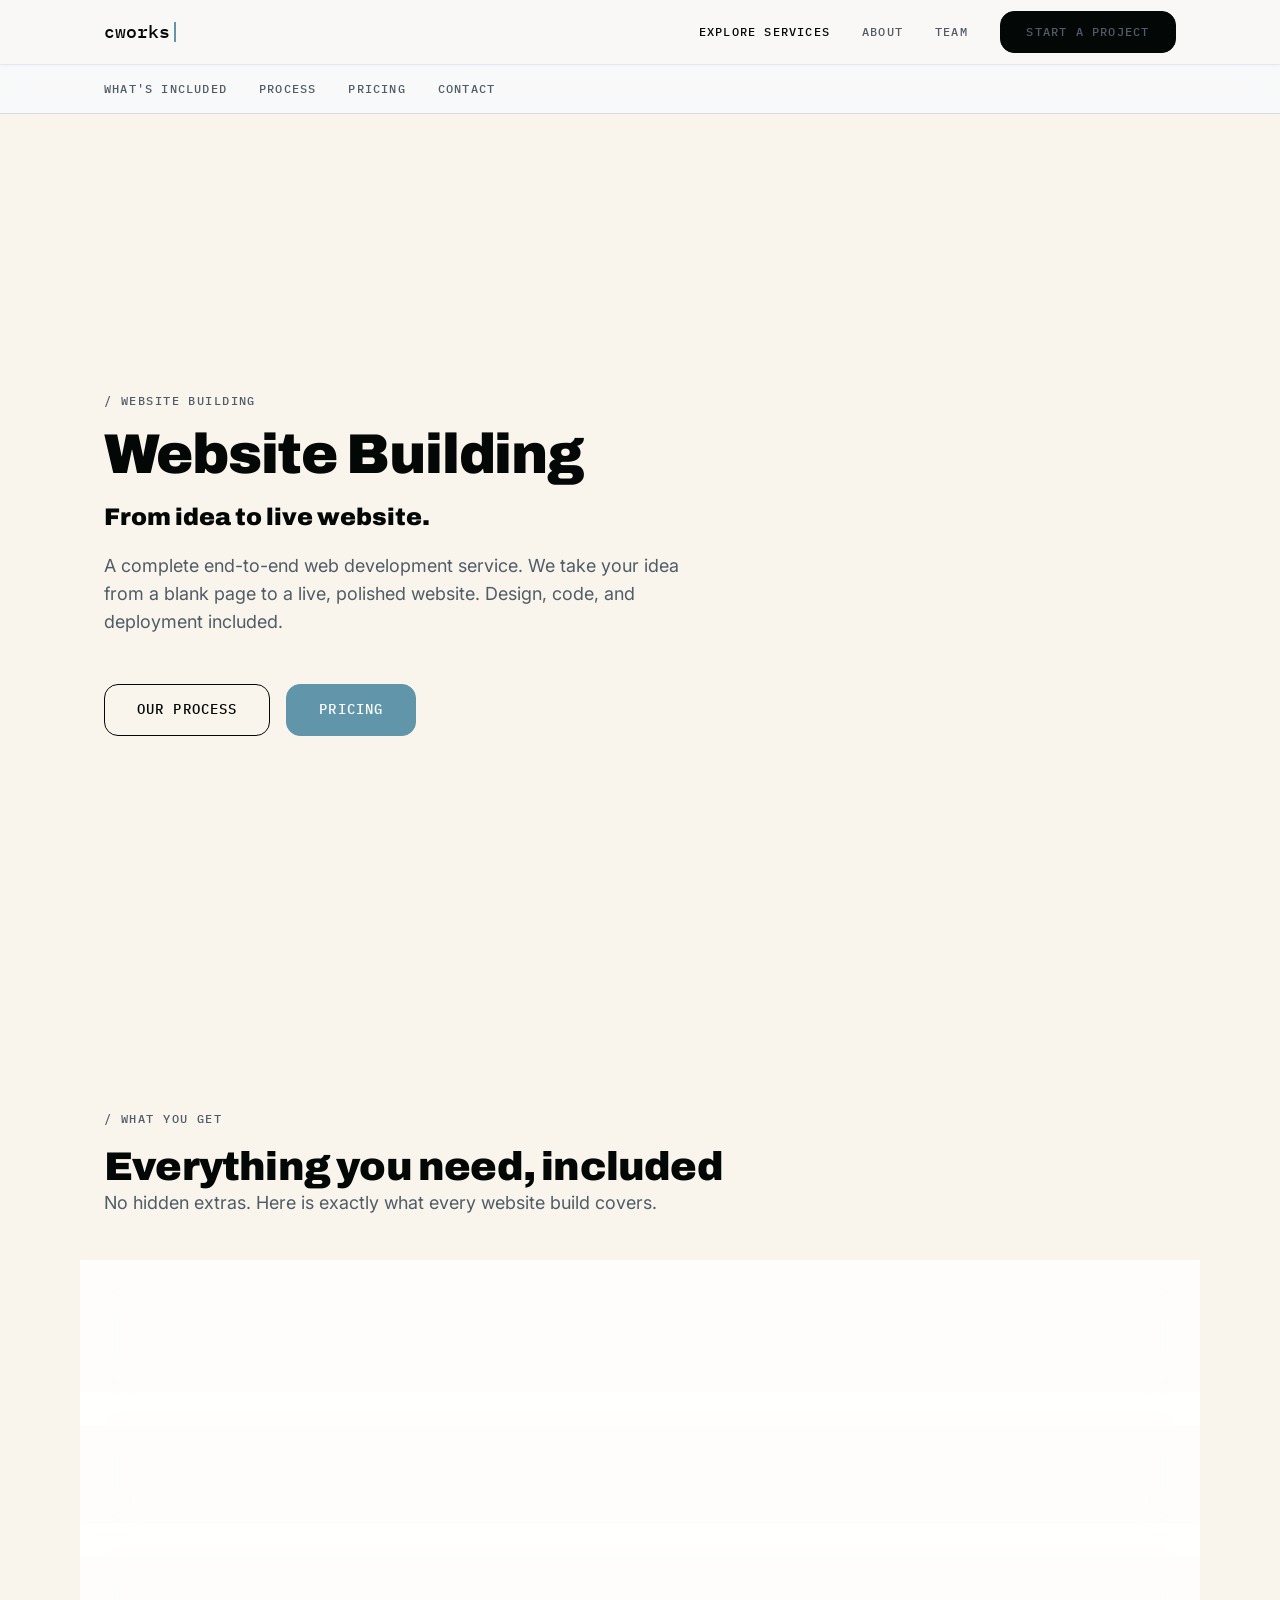
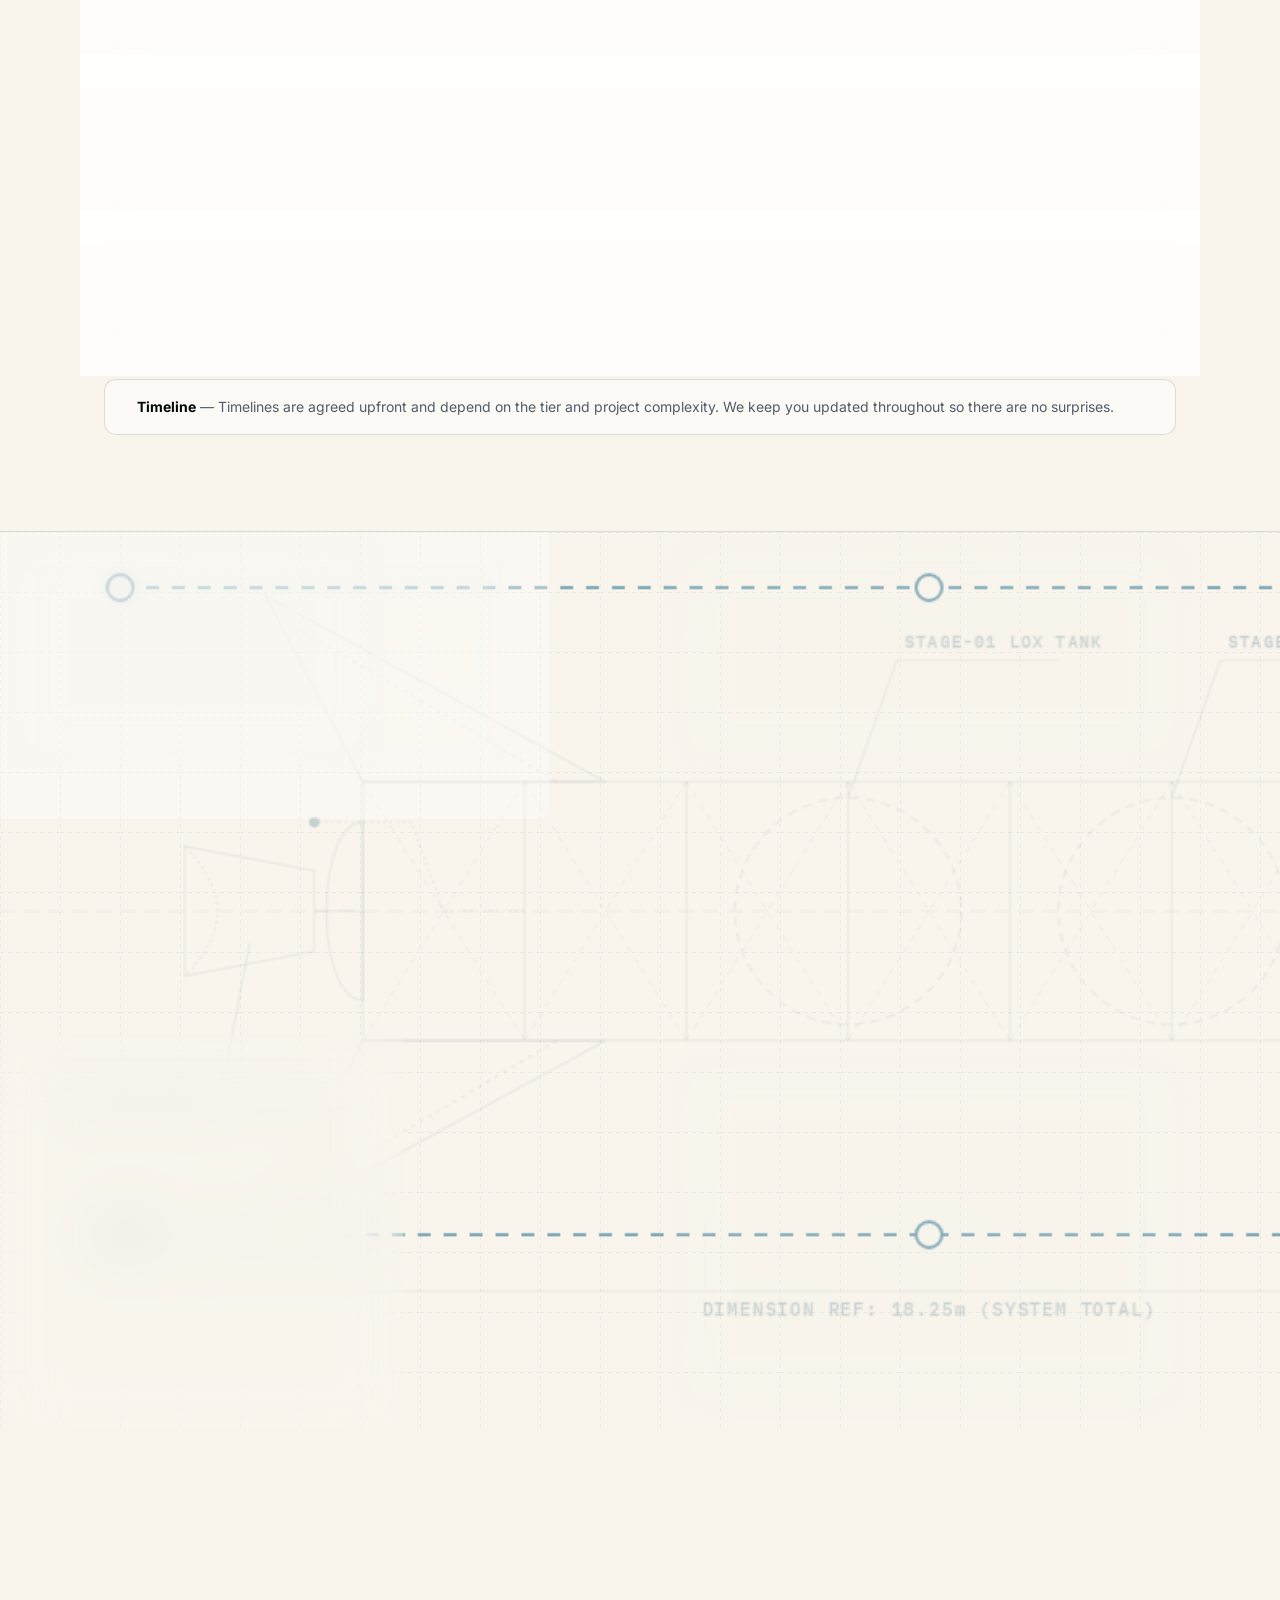
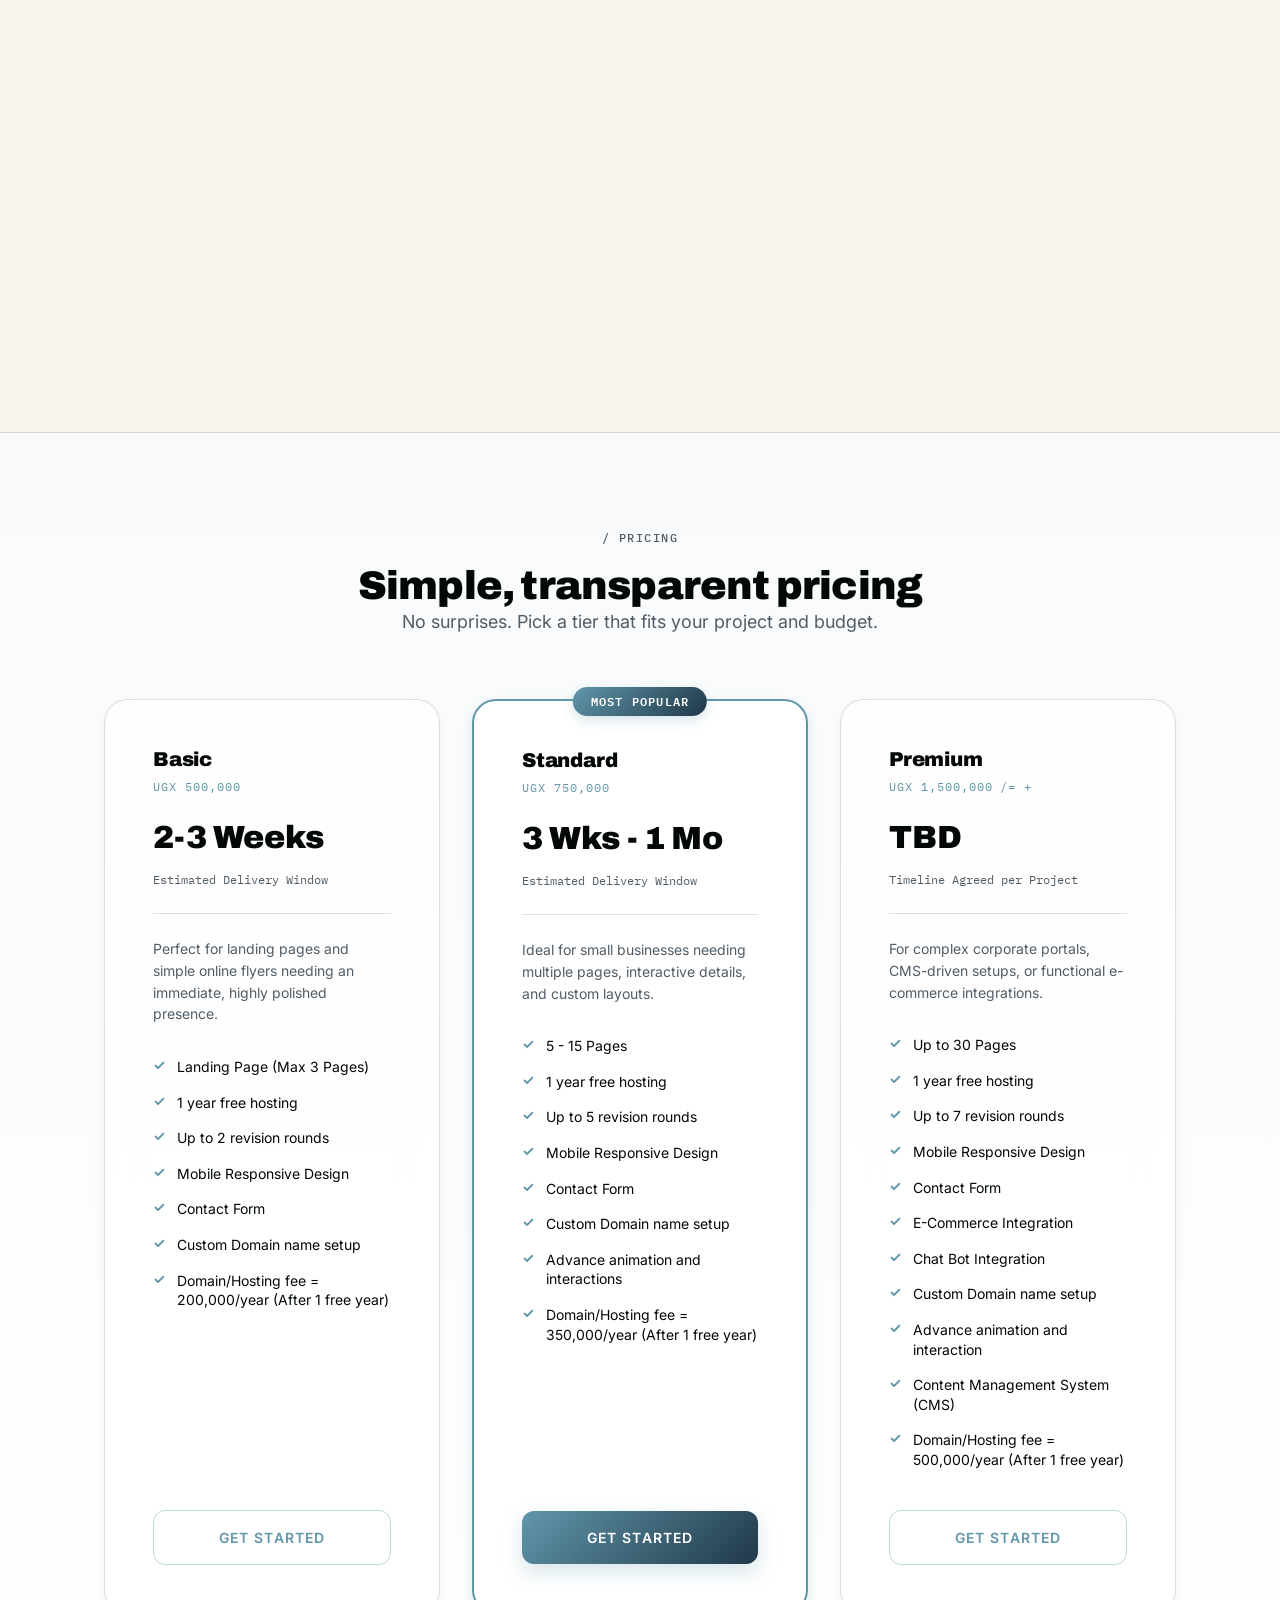
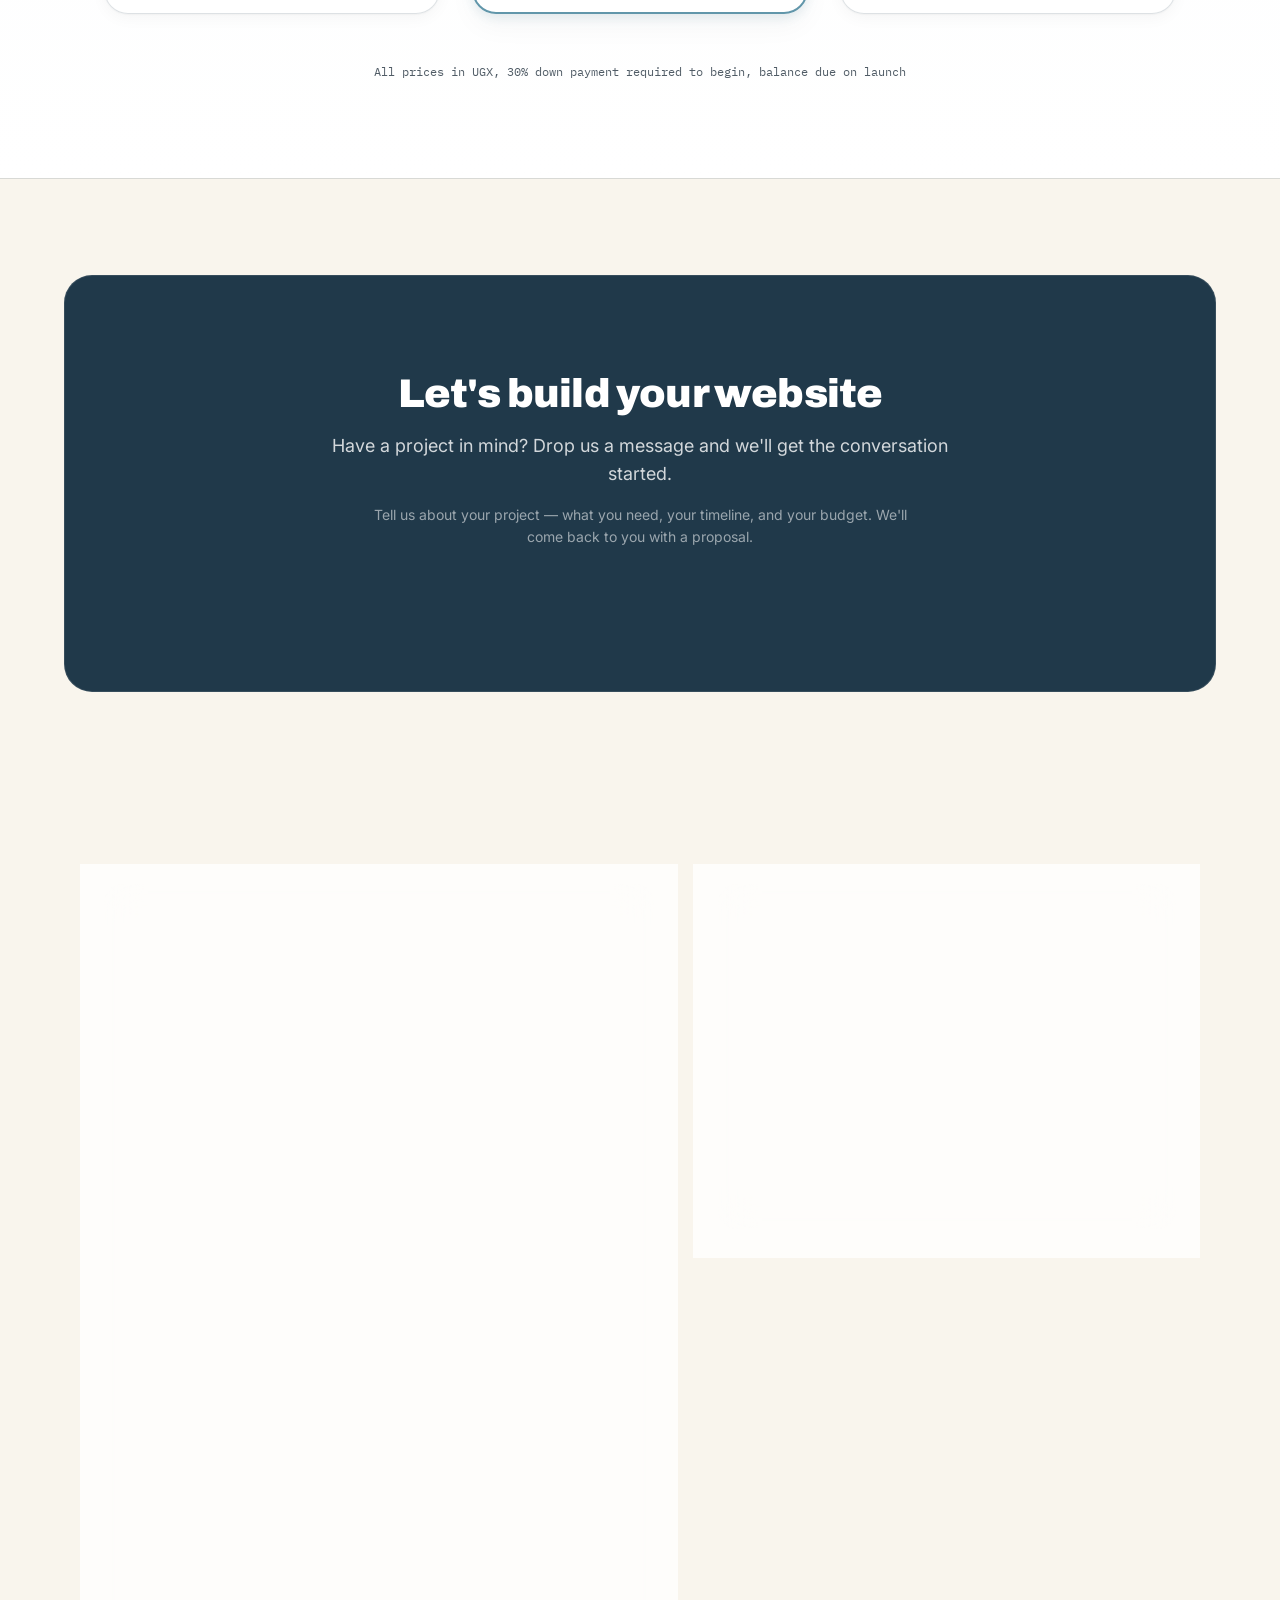
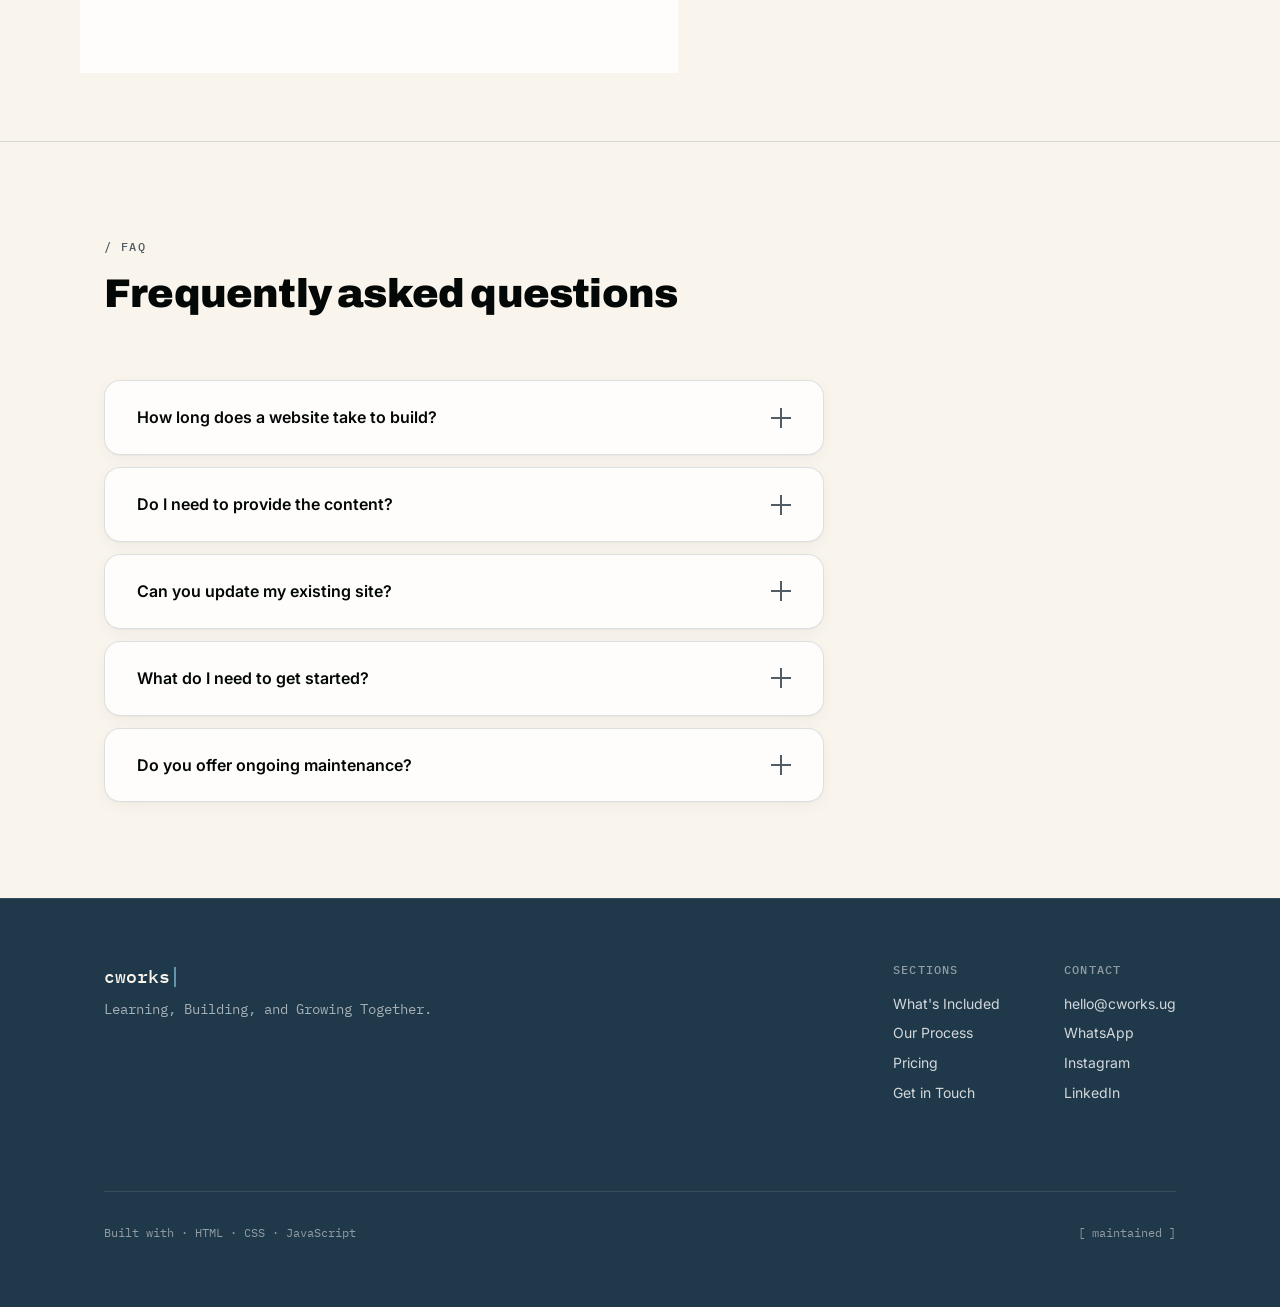
<file: explore-services.html>
<!DOCTYPE html>
<html lang="en">
<head>
  <meta charset="UTF-8">
  <meta name="viewport" content="width=device-width, initial-scale=1.0">
  <meta name="description" content="CWORKS — End-to-end website building. Design, code, and deployment included.">
  <title>Explore Services — CWORKS</title>

  <link rel="icon" type="image/x-icon" href="favicon.ico">

  <link rel="stylesheet" href="assets/css/variables.css">
  <link rel="stylesheet" href="assets/css/reset.css">
  <link rel="stylesheet" href="assets/css/global.css">
  <link rel="stylesheet" href="assets/css/explore-services.css">

  <script defer src="assets/js/nav.js"></script>
  <script defer src="assets/js/reveal.js"></script>
  <script defer src="assets/js/contact-form.js"></script>
  <script defer src="assets/js/accordion.js"></script>
  <script defer src="assets/js/pricing-select.js"></script>
  <script defer src="assets/js/blueprint-timeline.js"></script>
</head>
<body>

  <!-- Nav -->
  <header class="site-header" id="top">
    <div class="container">
      <a href="index.html" class="nav-wordmark">
        cworks<span class="cursor"></span>
      </a>
      <button class="mobile-nav-toggle" aria-label="Toggle navigation" aria-expanded="false">
        <span></span>
        <span></span>
        <span></span>
      </button>
      <nav class="nav-links">
        <a href="explore-services.html" class="active">Explore Services</a>
        <a href="index.html#about">About</a>
        <a href="index.html#team">Team</a>
        <a href="index.html#contact" class="btn btn-primary">Start a project</a>
      </nav>
    </div>
  </header>

  <!-- Sub-nav -->
  <nav class="sub-nav" id="sub-nav">
    <div class="container">
      <a href="#whats-included">What's Included</a>
      <a href="#process">Process</a>
      <a href="#pricing">Pricing</a>
      <a href="#contact">Contact</a>
    </div>
  </nav>

  <!-- ==================== -->
  <!--  A — Hero             -->
  <!-- ==================== -->
  <section class="hero-explore reveal" id="hero">
    <div class="container">
      <span class="eyebrow">/ website building</span>
      <h1>Website Building</h1>
      <p class="hero-subtitle">From idea to live website.</p>
      <p class="hero-body">A complete end-to-end web development service. We take your idea from a blank page to a live, polished website. Design, code, and deployment included.</p>
      <div class="btn-group">
        <a href="#process" class="btn btn-outline btn-large">Our Process</a>
        <a href="#pricing" class="btn btn-signal btn-large">Pricing</a>
      </div>
    </div>
  </section>

  <!-- ==================== -->
  <!--  B — What's Included  -->
  <!-- ==================== -->
  <section class="section reveal" id="whats-included">
    <div class="container">
      <div class="section-header">
        <span class="eyebrow">/ what you get</span>
        <h2>Everything you need, included</h2>
        <p class="subhead">No hidden extras. Here is exactly what every website build covers.</p>
      </div>

      <div class="included-list">
        <div class="included-card">
          <h3>Design</h3>
          <p>We start with your goals, brand, and inspiration. From there we put together a visual layout (colours, typography, and structure) and share it with you for feedback before a single line of code is written.</p>
        </div>
        <div class="included-card">
          <h3>Development</h3>
          <p>Your site is built in HTML, CSS, and JavaScript — no bloat. Every site is built with mobile compatibility, tested across browsers, and optimised for fast load times.</p>
        </div>
        <div class="included-card">
          <h3>Content Setup</h3>
          <p>You provide your text and images, and we place and format everything to look its best. We'll let you know exactly what we need and in what format before we get started.</p>
        </div>
        <div class="included-card">
          <h3>Hosting &amp; Deployment</h3>
          <p>We handle the full deployment, from setting up your hosting environment to connecting your domain. Starter sites go on GitHub Pages; Standard and Super sites are hosted on our server with a custom domain.</p>
        </div>
        <div class="included-card">
          <h3>Handover &amp; Support</h3>
          <p>Once the site is live, you receive the full source code. We walk you through how everything works and stay available for a post-launch support window to catch anything that needs fixing.</p>
        </div>
      </div>

      <div class="timeline-note">
        <p><strong>Timeline</strong> — Timelines are agreed upfront and depend on the tier and project complexity. We keep you updated throughout so there are no surprises.</p>
      </div>
    </div>
  </section>

  <hr class="divider">

  <!-- ==================== -->
  <!--  C — Our Process      -->
  <!-- ==================== -->
  <section class="process-scroll-container" id="process">
    <div class="process-sticky-wrapper">
      
      <!-- Blueprint Gridlines Background SVG -->
      <svg class="blueprint-gridlines" width="100%" height="100%" xmlns="http://www.w3.org/2000/svg">
        <defs>
          <pattern id="blueprint-grid" width="60" height="60" patternUnits="userSpaceOnUse">
            <path d="M 60 0 L 0 0 0 60" fill="none" stroke="rgba(97, 150, 170, 0.15)" stroke-width="1.5" stroke-dasharray="4,4" />
          </pattern>
        </defs>
        <rect width="100%" height="100%" fill="url(#blueprint-grid)" />
      </svg>

      <!-- Technical Drawing Title Block (Header) -->
      <div class="blueprint-title-block">
        <div class="title-block-grid">
          <div class="title-block-section title-block-info">
            <span class="eyebrow">/ how it works</span>
            <h2>Our Process</h2>
            <p class="subhead">A clear, collaborative workflow from first conversation to launch day.</p>
          </div>
          <div class="title-block-section title-block-metadata">
            <div class="meta-row">
              <div class="meta-col">
                <span class="meta-label">DRAWING TYPE</span>
                <span class="meta-value">SYSTEM WORKFLOW</span>
              </div>
              <div class="meta-col">
                <span class="meta-label">REF NUMBER</span>
                <span class="meta-value">CWORKS-FLOW-06</span>
              </div>
            </div>
            <div class="meta-row">
              <div class="meta-col">
                <span class="meta-label">DRAWING SCALE</span>
                <span class="meta-value" id="blueprint-scale-display">1:1.00</span>
              </div>
              <div class="meta-col">
                <span class="meta-label">SYSTEM STATUS</span>
                <span class="meta-value status-active">OPERATIONAL</span>
              </div>
            </div>
          </div>
        </div>
      </div>

      <!-- Zoom/Pan Canvas Wrapper -->
      <div class="blueprint-canvas-container">
        <div class="blueprint-canvas" id="blueprint-canvas">
          
          <!-- Background Schematic Artwork & Connections -->
          <svg class="blueprint-schematic" viewBox="0 0 1500 950" fill="none" xmlns="http://www.w3.org/2000/svg">
            <g stroke="var(--line)" stroke-width="1.5" opacity="0.35">
              <!-- Centerline -->
              <line x1="100" y1="475" x2="1400" y2="475" stroke-dasharray="10,5" stroke-width="1" />
              
              <!-- Nose Cone (Right side) -->
              <path d="M 1100 395 C 1200 395, 1260 435, 1300 475 C 1260 515, 1200 555, 1100 555 Z" fill="none" />
              <path d="M 1180 422 C 1220 440, 1240 460, 1250 475 C 1240 490, 1220 510, 1180 528" fill="none" stroke-dasharray="3,3" />

              <!-- Main Body (Cylinder) -->
              <rect x="400" y="395" width="700" height="160" fill="none" />
              
              <!-- Ribs / Ring Frames -->
              <line x1="500" y1="395" x2="500" y2="555" />
              <line x1="600" y1="395" x2="600" y2="555" />
              <line x1="700" y1="395" x2="700" y2="555" />
              <line x1="800" y1="395" x2="800" y2="555" />
              <line x1="900" y1="395" x2="900" y2="555" />
              <line x1="1000" y1="395" x2="1000" y2="555" />
              
              <!-- Diagonal Internal Bracing -->
              <line x1="400" y1="395" x2="500" y2="555" stroke-dasharray="4,4" stroke-width="1" />
              <line x1="500" y1="395" x2="400" y2="555" stroke-dasharray="4,4" stroke-width="1" />
              <line x1="500" y1="395" x2="600" y2="555" stroke-dasharray="4,4" stroke-width="1" />
              <line x1="600" y1="395" x2="500" y2="555" stroke-dasharray="4,4" stroke-width="1" />
              <line x1="600" y1="395" x2="700" y2="555" stroke-dasharray="4,4" stroke-width="1" />
              <line x1="700" y1="395" x2="600" y2="555" stroke-dasharray="4,4" stroke-width="1" />
              <line x1="700" y1="395" x2="800" y2="555" stroke-dasharray="4,4" stroke-width="1" />
              <line x1="800" y1="395" x2="700" y2="555" stroke-dasharray="4,4" stroke-width="1" />
              <line x1="800" y1="395" x2="900" y2="555" stroke-dasharray="4,4" stroke-width="1" />
              <line x1="900" y1="395" x2="800" y2="555" stroke-dasharray="4,4" stroke-width="1" />
              <line x1="900" y1="395" x2="1000" y2="555" stroke-dasharray="4,4" stroke-width="1" />
              <line x1="1000" y1="395" x2="900" y2="555" stroke-dasharray="4,4" stroke-width="1" />
              <line x1="1000" y1="395" x2="1100" y2="555" stroke-dasharray="4,4" stroke-width="1" />
              <line x1="1100" y1="395" x2="1000" y2="555" stroke-dasharray="4,4" stroke-width="1" />

              <!-- Engine Dome -->
              <path d="M 400 420 C 370 420, 370 530, 400 530 Z" fill="none" />
              <line x1="370" y1="475" x2="400" y2="475" />
              
              <!-- Engine Nozzle -->
              <path d="M 370 450 L 290 435 L 290 515 L 370 500 Z" fill="none" />
              <path d="M 290 435 Q 330 475 290 515" fill="none" stroke-dasharray="2,2" />
              
              <!-- Fins -->
              <path d="M 550 395 L 340 280 L 400 395 Z" fill="none" />
              <path d="M 520 395 L 360 300" fill="none" stroke-dasharray="3,3" />
              <path d="M 550 555 L 340 670 L 400 555 Z" fill="none" />
              <path d="M 520 555 L 360 650" fill="none" stroke-dasharray="3,3" />

              <!-- Internal Tanks -->
              <circle cx="700" cy="475" r="70" stroke-dasharray="6,4" fill="none" />
              <circle cx="900" cy="475" r="70" stroke-dasharray="6,4" fill="none" />

              <!-- Circuit Traces -->
              <path d="M 1100 475 L 1150 475 L 1180 505 L 1220 505" stroke-dasharray="2,2" />
              <circle cx="1220" cy="505" r="3" fill="var(--blueprint-cyan)" />
              <path d="M 1100 475 L 1150 475 L 1180 445 L 1220 445" stroke-dasharray="2,2" />
              <circle cx="1220" cy="445" r="3" fill="var(--blueprint-cyan)" />
              <path d="M 500 475 L 450 475 L 430 420 L 370 420" stroke-dasharray="2,2" />
              <circle cx="370" cy="420" r="3" fill="var(--blueprint-cyan)" />

              <!-- Dimensions and labels -->
              <line x1="1200" y1="420" x2="1230" y2="340" />
              <line x1="1230" y1="340" x2="1320" y2="340" />
              <text x="1235" y="332" font-family="var(--font-mono)" font-size="10" fill="var(--blueprint-cyan)" letter-spacing="1">PAYLOAD &amp; AVIONICS</text>
              
              <line x1="900" y1="405" x2="930" y2="320" />
              <line x1="930" y1="320" x2="1030" y2="320" />
              <text x="935" y="312" font-family="var(--font-mono)" font-size="10" fill="var(--blueprint-cyan)" letter-spacing="1">STAGE-02 LH2 TANK</text>

              <line x1="700" y1="405" x2="730" y2="320" />
              <line x1="730" y1="320" x2="830" y2="320" />
              <text x="735" y="312" font-family="var(--font-mono)" font-size="10" fill="var(--blueprint-cyan)" letter-spacing="1">STAGE-01 LOX TANK</text>
              
              <line x1="330" y1="495" x2="310" y2="600" />
              <line x1="310" y1="600" x2="210" y2="600" />
              <text x="215" y="592" font-family="var(--font-mono)" font-size="10" fill="var(--blueprint-cyan)" letter-spacing="1">THRUST NOZZLE [ST-01]</text>

              <line x1="290" y1="710" x2="1300" y2="710" />
              <line x1="290" y1="700" x2="290" y2="720" />
              <line x1="1300" y1="700" x2="1300" y2="720" />
              <text x="750" y="725" font-family="var(--font-mono)" font-size="11" fill="var(--blueprint-cyan)" text-anchor="middle" letter-spacing="1">DIMENSION REF: 18.25m (SYSTEM TOTAL)</text>
            </g>

            <!-- Flow Path Connecting the 6 steps -->
            <g stroke="var(--blueprint-cyan)" stroke-width="2" fill="none" opacity="0.8">
              <defs>
                <marker id="arrow" viewBox="0 0 10 10" refX="6" refY="5" markerWidth="6" markerHeight="6" orient="auto-start-reverse">
                  <path d="M 0 1 L 10 5 L 0 9 z" fill="var(--blueprint-cyan)" />
                </marker>
              </defs>
              
              <path class="connection-path" d="M 250 275 H 750 H 1250 V 675 H 750 H 250" />
              
              <circle cx="250" cy="275" r="8" fill="var(--blueprint-bg)" stroke="var(--blueprint-cyan)" stroke-width="2" />
              <circle cx="750" cy="275" r="8" fill="var(--blueprint-bg)" stroke="var(--blueprint-cyan)" stroke-width="2" />
              <circle cx="1250" cy="275" r="8" fill="var(--blueprint-bg)" stroke="var(--blueprint-cyan)" stroke-width="2" />
              <circle cx="1250" cy="675" r="8" fill="var(--blueprint-bg)" stroke="var(--blueprint-cyan)" stroke-width="2" />
              <circle cx="750" cy="675" r="8" fill="var(--blueprint-bg)" stroke="var(--blueprint-cyan)" stroke-width="2" />
              <circle cx="250" cy="675" r="8" fill="var(--blueprint-bg)" stroke="var(--blueprint-cyan)" stroke-width="2" />
            </g>
          </svg>

          <!-- Step Cards Container -->
          <div class="blueprint-steps">
            
            <!-- Step 01 -->
            <div class="blueprint-step" data-step="1">
              <div class="step-card-header">
                <span class="step-num">[ 01 ]</span>
                <h4>Discovery Call</h4>
              </div>
              <div class="step-card-body">
                <p>We sit down with you, in person or virtually, to understand what you need. We talk through your goals, your audience, any sites you like the look of, and your budget. This gives us everything we need to put together a solid proposal.</p>
              </div>
            </div>
            
            <!-- Step 02 -->
            <div class="blueprint-step" data-step="2">
              <div class="step-card-header">
                <span class="step-num">[ 02 ]</span>
                <h4>Proposal &amp; Agreement</h4>
              </div>
              <div class="step-card-body">
                <p>We send you a clear breakdown of scope, cost, and timeline. Once you're happy, we agree on payment terms and get the project officially started. No hidden fees, no surprises.</p>
              </div>
            </div>

            <!-- Step 03 -->
            <div class="blueprint-step" data-step="3">
              <div class="step-card-header">
                <span class="step-num">[ 03 ]</span>
                <h4>Design</h4>
              </div>
              <div class="step-card-body">
                <p>We build out the visual direction of your site (layout, colours, fonts, and structure). You review and give feedback, and we refine until you sign off. Nothing moves to code until the design is approved.</p>
              </div>
            </div>

            <!-- Step 04 -->
            <div class="blueprint-step" data-step="4">
              <div class="step-card-header">
                <span class="step-num">[ 04 ]</span>
                <h4>Build</h4>
              </div>
              <div class="step-card-body">
                <p>With the design locked in, we build your site. We share progress along the way and give you a preview link before the final review so you can see exactly how it looks and feels.</p>
              </div>
            </div>

            <!-- Step 05 -->
            <div class="blueprint-step" data-step="5">
              <div class="step-card-header">
                <span class="step-num">[ 05 ]</span>
                <h4>Review &amp; Revisions</h4>
              </div>
              <div class="step-card-body">
                <p>You go through the built site and tell us what you'd like adjusted. We work through the agreed revision rounds until everything is exactly as it should be.</p>
              </div>
            </div>

            <!-- Step 06 -->
            <div class="blueprint-step" data-step="6">
              <div class="step-card-header">
                <span class="step-num">[ 06 ]</span>
                <h4>Launch &amp; Handover</h4>
              </div>
              <div class="step-card-body">
                <p>We deploy the site, set up the domain, and make sure everything is live and working. You get the full source code, a walkthrough of the site, and a support window to handle anything post-launch.</p>
              </div>
            </div>

          </div>

        </div>
      </div>
    </div>
  </section>

  <hr class="divider">

  <!-- ==================== -->
  <!--  D — Pricing          -->
  <!-- ==================== -->
  <section class="section reveal" id="pricing">
    <div class="container">
      <div class="section-header text-center">
        <span class="eyebrow">/ pricing</span>
        <h2>Simple, transparent pricing</h2>
        <p class="subhead" style="margin:0 auto;">No surprises. Pick a tier that fits your project and budget.</p>
      </div>

      <div class="pricing-grid">
        <!-- Basic -->
        <div class="pricing-card">
          <h3>Basic</h3>
          <p class="pricing-subtitle">UGX 500,000</p>
          <div class="pricing-price">2-3 Weeks</div>
          <div class="pricing-monthly">Estimated Delivery Window</div>
          <p class="pricing-desc">Perfect for landing pages and simple online flyers needing an immediate, highly polished presence.</p>
          <ul class="pricing-features">
            <li>Landing Page (Max 3 Pages)</li>
            <li>1 year free hosting</li>
            <li>Up to 2 revision rounds</li>
            <li>Mobile Responsive Design</li>
            <li>Contact Form</li>
            <li>Custom Domain name setup</li>
            <li>Domain/Hosting fee = 200,000/year (After 1 free year)</li>
          </ul>
          <a href="#contact" class="btn btn-outline btn-large pricing-btn" data-tier="Basic">Get Started</a>
        </div>

        <!-- Standard (Most Popular) -->
        <div class="pricing-card pricing-card--popular">
          <span class="popular-badge">Most Popular</span>
          <h3>Standard</h3>
          <p class="pricing-subtitle">UGX 750,000</p>
          <div class="pricing-price">3 Wks - 1 Mo</div>
          <div class="pricing-monthly">Estimated Delivery Window</div>
          <p class="pricing-desc">Ideal for small businesses needing multiple pages, interactive details, and custom layouts.</p>
          <ul class="pricing-features">
            <li>5 - 15 Pages</li>
            <li>1 year free hosting</li>
            <li>Up to 5 revision rounds</li>
            <li>Mobile Responsive Design</li>
            <li>Contact Form</li>
            <li>Custom Domain name setup</li>
            <li>Advance animation and interactions</li>
            <li>Domain/Hosting fee = 350,000/year (After 1 free year)</li>
          </ul>
          <a href="#contact" class="btn btn-signal btn-large pricing-btn" data-tier="Standard">Get Started</a>
        </div>

        <!-- Premium -->
        <div class="pricing-card">
          <h3>Premium</h3>
          <p class="pricing-subtitle">UGX 1,500,000 /= +</p>
          <div class="pricing-price">TBD</div>
          <div class="pricing-monthly">Timeline Agreed per Project</div>
          <p class="pricing-desc">For complex corporate portals, CMS-driven setups, or functional e-commerce integrations.</p>
          <ul class="pricing-features">
            <li>Up to 30 Pages</li>
            <li>1 year free hosting</li>
            <li>Up to 7 revision rounds</li>
            <li>Mobile Responsive Design</li>
            <li>Contact Form</li>
            <li>E-Commerce Integration</li>
            <li>Chat Bot Integration</li>
            <li>Custom Domain name setup</li>
            <li>Advance animation and interaction</li>
            <li>Content Management System (CMS)</li>
            <li>Domain/Hosting fee = 500,000/year (After 1 free year)</li>
          </ul>
          <a href="#contact" class="btn btn-outline btn-large pricing-btn" data-tier="Premium">Get Started</a>
        </div>
      </div>

      <p class="pricing-footnote">All prices in UGX, 30% down payment required to begin, balance due on launch</p>
    </div>
  </section>

  <hr class="divider">

  <!-- ==================== -->
  <!--  E — CTA + Contact    -->
  <!-- ==================== -->
  <section class="cta-band reveal" id="contact">
    <div class="container">
      <h2>Let's build your website</h2>
      <p class="subhead" style="margin:0 auto var(--space-md);">Have a project in mind? Drop us a message and we'll get the conversation started.</p>
      <p class="cta-supporting" style="color:rgba(255,255,255,0.55);max-width:560px;margin:0 auto var(--space-2xl);font-size:var(--text-sm);">Tell us about your project — what you need, your timeline, and your budget. We'll come back to you with a proposal.</p>
    </div>
  </section>

  <section class="section reveal">
    <div class="container">
      <div class="contact-dual">
        <!-- Form -->
        <!-- TODO: Wire to a real form endpoint (Formspree or custom backend) before launch -->
        <form id="explore-contact-form" class="contact-form" novalidate>
          <div class="form-group">
            <label for="es-name">Your Name</label>
            <input type="text" id="es-name" name="name" required placeholder="Your name">
          </div>
          <div class="form-group">
            <label for="es-email">Email Address</label>
            <input type="email" id="es-email" name="email" required placeholder="your@email.com">
          </div>
          <div class="form-group">
            <label for="es-phone">Phone Number</label>
            <input type="tel" id="es-phone" name="phone" placeholder="+256 700 000 000">
          </div>
          <div class="form-group">
            <label for="es-tier">Service Tier</label>
            <select id="es-tier" name="tier">
              <option value="" disabled selected>Select a tier…</option>
              <option value="Basic">Basic</option>
              <option value="Standard">Standard</option>
              <option value="Premium">Premium</option>
            </select>
          </div>
          <div class="form-group">
            <label for="es-message">Tell us about your project</label>
            <textarea id="es-message" name="message" required placeholder="What kind of site do you need? Any features in mind? Timeline?"></textarea>
          </div>
          <div class="form-submit">
            <button type="submit" class="btn btn-primary btn-large">Send Enquiry</button>
          </div>
        </form>

        <div id="es-form-success" class="form-success">
          <span class="success-icon">&#10003;</span>
          <h3>Enquiry sent</h3>
          <p>Thanks for reaching out. We'll review your project and get back to you with a proposal within 24 hours.</p>
        </div>

        <!-- Contact list -->
        <aside class="contact-block">
          <h3>Reach us directly</h3>

          <div class="contact-detail">
            <span class="detail-label">Instagram</span>
            <span class="detail-value"><a href="#">[ Instagram URL ]</a></span>
          </div>
          <div class="contact-detail">
            <span class="detail-label">LinkedIn</span>
            <span class="detail-value"><a href="#">[ LinkedIn URL ]</a></span>
          </div>
          <div class="contact-detail">
            <span class="detail-label">Call</span>
            <span class="detail-value"><strong>+256 788 368 997</strong></span>
          </div>
          <div class="contact-detail">
            <span class="detail-label">WhatsApp</span>
            <span class="detail-value"><a href="https://wa.me/256788368997" target="_blank" rel="noopener">Chat on WhatsApp</a></span>
          </div>
          <div class="contact-detail">
            <span class="detail-label">Review</span>
            <span class="detail-value"><a href="#">[ Google Review URL ]</a></span>
          </div>
        </aside>
      </div>
    </div>
  </section>

  <hr class="divider">

  <!-- ==================== -->
  <!--  F — FAQ              -->
  <!-- ==================== -->
  <section class="section reveal" id="faq">
    <div class="container">
      <div class="section-header">
        <span class="eyebrow">/ faq</span>
        <h2>Frequently asked questions</h2>
      </div>

      <div class="accordion">
        <div class="accordion-item">
          <button class="accordion-trigger" aria-expanded="false">
            <span>How long does a website take to build?</span>
            <span class="accordion-icon"></span>
          </button>
          <div class="accordion-panel">
            <p>[ answer pending ]</p>
          </div>
        </div>
        <div class="accordion-item">
          <button class="accordion-trigger" aria-expanded="false">
            <span>Do I need to provide the content?</span>
            <span class="accordion-icon"></span>
          </button>
          <div class="accordion-panel">
            <p>[ answer pending ]</p>
          </div>
        </div>
        <div class="accordion-item">
          <button class="accordion-trigger" aria-expanded="false">
            <span>Can you update my existing site?</span>
            <span class="accordion-icon"></span>
          </button>
          <div class="accordion-panel">
            <p>[ answer pending ]</p>
          </div>
        </div>
        <div class="accordion-item">
          <button class="accordion-trigger" aria-expanded="false">
            <span>What do I need to get started?</span>
            <span class="accordion-icon"></span>
          </button>
          <div class="accordion-panel">
            <p>[ answer pending ]</p>
          </div>
        </div>
        <div class="accordion-item">
          <button class="accordion-trigger" aria-expanded="false">
            <span>Do you offer ongoing maintenance?</span>
            <span class="accordion-icon"></span>
          </button>
          <div class="accordion-panel">
            <p>[ answer pending ]</p>
          </div>
        </div>
      </div>
    </div>
  </section>

  <!-- Footer -->
  <footer class="site-footer">
    <div class="container">
      <div class="footer-brand">
        <a href="index.html" class="nav-wordmark">
          cworks<span class="cursor"></span>
        </a>
        <p>Learning, Building, and Growing Together.</p>
      </div>
      <div class="footer-links">
        <div class="footer-nav">
          <h4>Sections</h4>
          <a href="#whats-included">What's Included</a>
          <a href="#process">Our Process</a>
          <a href="#pricing">Pricing</a>
          <a href="#contact">Get in Touch</a>
        </div>
        <div class="footer-nav">
          <h4>Contact</h4>
          <a href="mailto:hello@cworks.ug">hello@cworks.ug</a>
          <a href="https://wa.me/256788368997">WhatsApp</a>
          <a href="#">Instagram</a>
          <a href="#">LinkedIn</a>
        </div>
      </div>
      <div class="footer-bottom">
        <span>Built with &middot; HTML &middot; CSS &middot; JavaScript</span>
        <span>[ maintained ]</span>
      </div>
    </div>
  </footer>

</body>
</html>
</file>
<file: assets/css/variables.css>
/* === CWORKS Design Tokens === */

:root {
  /* Color */
  --ink: #030706;
  --paper: #f9f5ed;
  --signal: #6196aa;
  --line: rgba(32, 57, 74, 0.15);
  --mute: #505c66;
  --navy: #20394a;
  --color-denim: #20394a;
  --white: #FFFFFF;

  /* Type scale */
  --text-xs: 0.75rem;    /* 12px */
  --text-sm: 0.875rem;   /* 14px */
  --text-base: 1rem;     /* 16px */
  --text-lg: 1.125rem;   /* 18px */
  --text-xl: 1.25rem;    /* 20px */
  --text-2xl: 1.5rem;    /* 24px */
  --text-3xl: 2rem;      /* 32px */
  --text-4xl: 2.5rem;    /* 40px */
  --text-5xl: 3.5rem;    /* 56px */

  /* Spacing */
  --space-xs: 0.5rem;
  --space-sm: 0.75rem;
  --space-md: 1rem;
  --space-lg: 1.5rem;
  --space-xl: 2rem;
  --space-2xl: 3rem;
  --space-3xl: 4rem;
  --space-4xl: 6rem;

  /* Layout */
  --max-width: 1200px;
  --gutter-mobile: 24px;
  --gutter-desktop: 64px;

  /* Type settings */
  --font-display: 'Archivo', 'Archivo Black', sans-serif;
  --font-body: 'Inter', sans-serif;
  --font-mono: 'IBM Plex Mono', monospace;
  --line-height-body: 1.55;
}
</file>
<file: assets/css/global.css>
/* === Global Styles — Shared Across All Pages === */

/* --- Google Fonts --- */
@import url('https://fonts.googleapis.com/css2?family=Archivo:ital,wght@0,400;0,700;0,900;1,400&family=IBM+Plex+Mono:wght@400;500&family=Inter:ital,opsz,wght@0,14..32,400;0,14..32,500;0,14..32,600;1,14..32,400&family=Roboto+Flex:opsz,wdth,wght@8..144,25..151,100..1000&display=swap');

body {
  font-family: var(--font-body);
  font-size: var(--text-base);
  color: var(--ink);
  background-color: var(--paper);
}

/* --- Grainient Animated Background --- */
.grainient-bg {
  position: fixed;
  inset: 0;
  z-index: -1;
  pointer-events: none;
}

/* --- Typography --- */
h1 {
  font-family: var(--font-display);
  font-weight: 900;
  font-size: var(--text-5xl);
  letter-spacing: -0.02em;
  line-height: 1.0;
}

h2 {
  font-family: var(--font-display);
  font-weight: 900;
  font-size: var(--text-4xl);
  letter-spacing: -0.02em;
}

h3 {
  font-family: var(--font-display);
  font-weight: 900;
  font-size: var(--text-2xl);
  letter-spacing: -0.01em;
}

.eyebrow {
  font-family: var(--font-mono);
  font-size: var(--text-xs);
  font-weight: 500;
  text-transform: uppercase;
  letter-spacing: 0.12em;
  color: var(--mute);
  display: block;
  margin-bottom: var(--space-md);
}

.subhead {
  font-size: var(--text-lg);
  color: var(--mute);
  max-width: 640px;
}

/* --- Grid --- */
.container {
  width: 100%;
  max-width: var(--max-width);
  margin: 0 auto;
  padding: 0 var(--gutter-mobile);
}

@media (min-width: 768px) {
  .container {
    padding: 0 var(--gutter-desktop);
  }
}

/* --- Grid system (12-col) --- */
.grid {
  display: grid;
  grid-template-columns: repeat(12, 1fr);
  gap: var(--space-lg);
}

/* --- Nav --- */
.site-header {
  position: sticky;
  top: 0;
  z-index: 100;
  background: rgba(248, 250, 252, 0.7);
  backdrop-filter: blur(20px) saturate(180%);
  -webkit-backdrop-filter: blur(20px) saturate(180%);
  border-bottom: 1px solid rgba(165, 180, 252, 0.25);
  box-shadow: 0 1px 3px rgba(0,0,0,0.03);
}

.site-header .container {
  display: flex;
  align-items: center;
  justify-content: space-between;
  height: 64px;
}

.nav-wordmark {
  font-family: var(--font-mono);
  font-size: var(--text-lg);
  font-weight: 500;
  color: var(--ink);
  display: flex;
  align-items: center;
  gap: 2px;
}

.nav-wordmark .cursor {
  display: inline-block;
  width: 2px;
  height: 1.1em;
  background: var(--signal);
  margin-left: 2px;
  animation: blink 1s step-end infinite;
}

@keyframes blink {
  0%, 100% { opacity: 1; }
  50% { opacity: 0; }
}

.nav-links {
  display: flex;
  align-items: center;
  gap: var(--space-xl);
}

.nav-links a {
  font-family: var(--font-mono);
  font-size: var(--text-xs);
  font-weight: 500;
  text-transform: uppercase;
  letter-spacing: 0.1em;
  color: var(--mute);
  transition: color 0.15s;
}

.nav-links a:hover,
.nav-links a.active {
  color: var(--ink);
}

/* --- Buttons --- */
.btn {
  display: inline-flex;
  align-items: center;
  justify-content: center;
  padding: 0.7rem 1.6rem;
  font-family: var(--font-mono);
  font-size: var(--text-xs);
  font-weight: 500;
  text-transform: uppercase;
  letter-spacing: 0.08em;
  border: 1px solid transparent;
  border-radius: 14px;
  transition:
    background 0.25s ease,
    color 0.25s ease,
    border-color 0.25s ease,
    transform 0.25s cubic-bezier(0.25, 0.1, 0.25, 1),
    box-shadow 0.25s ease;
  white-space: nowrap;
}

.btn:hover {
  transform: translateY(-1px);
  box-shadow: 0 4px 16px rgba(0,0,0,0.1);
}

.btn:active {
  transform: translateY(0);
  box-shadow: 0 1px 4px rgba(0,0,0,0.08);
}

.btn-primary {
  background: var(--ink);
  color: var(--white);
  border-color: var(--ink);
}

.btn-primary:hover {
  background: var(--signal);
  border-color: var(--signal);
}

.btn-outline {
  background: transparent;
  color: var(--ink);
  border-color: var(--ink);
}

.btn-outline:hover {
  background: var(--ink);
  color: var(--white);
}

.btn-signal {
  background: var(--signal);
  color: var(--white);
  border-color: var(--signal);
}

.btn-signal:hover {
  background: var(--ink);
  border-color: var(--ink);
}

.btn-white {
  background: var(--white);
  color: var(--ink);
  border-color: var(--white);
  box-shadow: 0 1px 3px rgba(15, 23, 42, 0.05);
}

.btn-white:hover {
  background: var(--ink);
  color: var(--white);
  border-color: var(--ink);
}

.btn-large {
  padding: 0.875rem 2rem;
  font-size: var(--text-sm);
}

/* --- Cards --- */
.card {
  background: rgba(255, 255, 255, 0.75);
  backdrop-filter: blur(18px);
  -webkit-backdrop-filter: blur(18px);
  border: 1px solid var(--line);
  border-radius: 20px;
  padding: var(--space-2xl);
  box-shadow: 0 1px 2px rgba(0,0,0,0.04), 0 4px 16px rgba(0,0,0,0.04);
  transition:
    border-color 0.3s ease,
    box-shadow 0.3s ease,
    transform 0.3s cubic-bezier(0.25, 0.1, 0.25, 1),
    background-color 0.3s ease;
}

.card:hover {
  background: rgba(255, 255, 255, 0.92);
  border-color: var(--signal);
  box-shadow: 0 4px 8px rgba(0,0,0,0.06), 0 12px 32px rgba(0,0,0,0.06);
  transform: translateY(-4px);
}

/* --- Section spacing --- */
.section {
  padding: var(--space-4xl) 0;
}

.section-header {
  margin-bottom: var(--space-3xl);
}

/* --- Dividers --- */
.divider {
  border: none;
  margin: 0;
  height: 1px;
  background: var(--line);
}

/* --- Footer --- */
.site-footer {
  border-top: 1px solid rgba(255, 255, 255, 0.1);
  padding: var(--space-3xl) 0;
  background: var(--navy);
  color: var(--paper);
}

.site-footer .container {
  display: flex;
  flex-wrap: wrap;
  justify-content: space-between;
  gap: var(--space-2xl);
}

.site-footer .nav-wordmark {
  color: var(--paper);
}

.footer-brand p {
  font-family: var(--font-mono);
  font-size: var(--text-sm);
  color: rgba(255, 255, 255, 0.6);
  margin-top: var(--space-xs);
}

.footer-links {
  display: flex;
  gap: var(--space-3xl);
  flex-wrap: wrap;
}

.footer-nav h4 {
  font-family: var(--font-mono);
  font-size: var(--text-xs);
  font-weight: 500;
  text-transform: uppercase;
  letter-spacing: 0.1em;
  color: rgba(255, 255, 255, 0.5);
  margin-bottom: var(--space-md);
}

.footer-nav a {
  display: block;
  font-size: var(--text-sm);
  color: rgba(255, 255, 255, 0.8);
  margin-bottom: var(--space-xs);
  transition: color 0.15s;
}

.footer-nav a:hover {
  color: var(--signal);
}

.footer-bottom {
  width: 100%;
  margin-top: var(--space-xl);
  padding-top: var(--space-xl);
  border-top: 1px solid rgba(255, 255, 255, 0.1);
  font-family: var(--font-mono);
  font-size: var(--text-xs);
  color: rgba(255, 255, 255, 0.5);
  display: flex;
  justify-content: space-between;
  flex-wrap: wrap;
  gap: var(--space-sm);
}

/* --- Mobile Nav --- */
.mobile-nav-toggle {
  display: none;
  flex-direction: column;
  gap: 5px;
  padding: var(--space-xs);
  cursor: pointer;
  background: none;
  border: none;
}

.mobile-nav-toggle span {
  display: block;
  width: 24px;
  height: 2px;
  background: var(--ink);
  transition: transform 0.2s, opacity 0.2s;
}

@media (max-width: 767px) {
  .mobile-nav-toggle {
    display: flex;
    z-index: 101;
  }

  .nav-links {
    position: fixed;
    inset: 0;
    flex-direction: column;
    justify-content: center;
    background: rgba(248, 250, 252, 0.95);
    backdrop-filter: blur(24px);
    -webkit-backdrop-filter: blur(24px);
    gap: var(--space-2xl);
    opacity: 0;
    pointer-events: none;
    transition: opacity 0.35s ease;
  }

  .nav-links.open {
    opacity: 1;
    pointer-events: auto;
  }

  .nav-links a {
    font-size: var(--text-base);
  }

  h1 { font-size: var(--text-3xl); }
  h2 { font-size: var(--text-2xl); }
}

/* --- Scroll Reveal --- */
.reveal {
  opacity: 0;
  transform: translateY(24px);
  transition: opacity 0.5s ease, transform 0.5s ease;
}

.reveal.visible {
  opacity: 1;
  transform: translateY(0);
}

@media (prefers-reduced-motion: reduce) {
  .reveal {
    opacity: 1;
    transform: none;
    transition: none;
  }

  .nav-wordmark .cursor {
    animation: none;
  }
}

/* --- Utility --- */
.text-center { text-align: center; }
.mt-sm { margin-top: var(--space-sm); }
.mt-md { margin-top: var(--space-md); }
.mt-lg { margin-top: var(--space-lg); }
.mt-xl { margin-top: var(--space-xl); }
.mt-2xl { margin-top: var(--space-2xl); }
.gap-sm { gap: var(--space-sm); }
.gap-md { gap: var(--space-md); }
.gap-lg { gap: var(--space-lg); }

/* --- Status tag --- */
.status-tag {
  display: inline-flex;
  align-items: center;
  gap: 6px;
  font-family: var(--font-mono);
  font-size: var(--text-xs);
  color: var(--signal);
}

.status-tag::before {
  content: '';
  width: 6px;
  height: 6px;
  border-radius: 50%;
  background: var(--signal);
  animation: pulse-dot 2s ease-in-out infinite;
}

@keyframes pulse-dot {
  0%, 100% { opacity: 1; }
  50% { opacity: 0.4; }
}

@media (prefers-reduced-motion: reduce) {
  .status-tag::before {
    animation: none;
  }
}

/* --- Link arrows --- */
.link-arrow {
  font-family: var(--font-mono);
  font-size: var(--text-xs);
  font-weight: 500;
  text-transform: uppercase;
  letter-spacing: 0.08em;
  color: var(--signal);
  display: inline-flex;
  align-items: center;
  gap: 4px;
  transition: gap 0.2s;
}

.link-arrow:hover {
  gap: 8px;
}
</file>
<file: assets/css/explore-services.css>
/* === Explore Services Page Styles === */

/* Hero — full-height with beams canvas */
.hero-explore {
  background: var(--paper);
  color: var(--ink);
  min-height: 100vh;
  display: flex;
  align-items: center;
  position: relative;
  overflow: hidden;
  padding: 0;
}

.hero-canvas {
  position: absolute;
  inset: 0;
  z-index: 0;
  pointer-events: none;
}

.hero-explore-content {
  position: relative;
  z-index: 1;
  padding: var(--space-4xl) var(--gutter-mobile);
}

@media (min-width: 768px) {
  .hero-explore-content {
    padding: var(--space-4xl) var(--gutter-desktop);
  }
}

.hero-explore .eyebrow {
  color: var(--mute);
}

.hero-explore h1 {
  max-width: 800px;
  margin-bottom: var(--space-md);
}

.hero-subtitle {
  font-family: var(--font-display);
  font-weight: 900;
  font-size: var(--text-2xl);
  margin-bottom: var(--space-md);
  color: var(--ink);
}

.hero-body {
  font-size: var(--text-lg);
  color: var(--mute);
  max-width: 600px;
  margin-bottom: var(--space-2xl);
  line-height: 1.55;
}

.hero-explore .btn-group {
  display: flex;
  gap: var(--space-md);
  flex-wrap: wrap;
}

/* --- Sub-nav --- */
.sub-nav {
  position: sticky;
  top: 64px;
  z-index: 99;
  background: rgba(248, 250, 252, 0.85);
  backdrop-filter: blur(16px);
  -webkit-backdrop-filter: blur(16px);
  border-bottom: 1px solid var(--line);
}

.sub-nav .container {
  display: flex;
  gap: var(--space-xl);
  height: 48px;
  align-items: center;
  overflow-x: auto;
}

.sub-nav a {
  font-family: var(--font-mono);
  font-size: var(--text-xs);
  font-weight: 500;
  text-transform: uppercase;
  letter-spacing: 0.1em;
  color: var(--mute);
  white-space: nowrap;
  transition: color 0.15s;
}

.sub-nav a:hover,
.sub-nav a.active-section {
  color: var(--signal);
}

/* --- What's Included --- */
.included-list {
  display: flex;
  flex-direction: column;
  gap: var(--space-md);
}

.included-card {
  background: rgba(255, 255, 255, 0.75);
  backdrop-filter: blur(18px);
  -webkit-backdrop-filter: blur(18px);
  border: 1px solid var(--line);
  border-radius: 20px;
  padding: var(--space-xl) var(--space-2xl);
  box-shadow: 0 1px 2px rgba(0,0,0,0.04), 0 4px 16px rgba(0,0,0,0.04);
  transition:
    border-color 0.3s ease,
    box-shadow 0.3s ease,
    transform 0.3s cubic-bezier(0.25, 0.1, 0.25, 1),
    background-color 0.3s ease;
  display: grid;
  grid-template-columns: 200px 1fr;
  gap: var(--space-xl);
  align-items: baseline;
}

.included-card:hover {
  background: rgba(255, 255, 255, 0.92);
  border-color: var(--signal);
  box-shadow: 0 4px 8px rgba(0,0,0,0.06), 0 12px 32px rgba(0,0,0,0.06);
  transform: translateY(-4px);
}

.included-card h3 {
  font-family: var(--font-display);
  font-weight: 900;
  font-size: var(--text-xl);
  margin-bottom: 0;
  flex-shrink: 0;
}

.included-card p {
  color: var(--mute);
  line-height: 1.55;
}

.timeline-note {
  margin-top: var(--space-xl);
  background: rgba(255,255,255,0.5);
  border: 1px solid var(--line);
  border-radius: 12px;
  padding: var(--space-md) var(--space-xl);
  font-size: var(--text-sm);
  color: var(--mute);
}

.timeline-note strong {
  color: var(--ink);
}

/* --- Blueprint Timeline (Process) --- */
:root {
  --blueprint-bg: var(--paper);
  --blueprint-cyan: var(--signal);
  --blueprint-text: var(--ink);
  --blueprint-mute: var(--mute);
  --blueprint-glow: rgba(97, 150, 170, 0.15);
}

.process-scroll-container {
  height: 700vh;
  position: relative;
  background-color: var(--blueprint-bg);
  color: var(--blueprint-text);
  overflow: visible;
}

.process-sticky-wrapper {
  position: sticky;
  top: 0;
  height: 100vh;
  width: 100%;
  overflow: hidden;
  display: flex;
  align-items: center;
  justify-content: center;
  z-index: 5;
}

.blueprint-gridlines {
  position: absolute;
  inset: 0;
  pointer-events: none;
  z-index: 1;
}

.blueprint-title-block {
  position: absolute;
  top: 24px;
  left: 24px;
  z-index: 10;
  background: rgba(255, 255, 255, 0.9);
  backdrop-filter: blur(8px);
  -webkit-backdrop-filter: blur(8px);
  border: 1px solid var(--line);
  font-family: var(--font-mono);
  width: 480px;
  box-shadow: 0 10px 30px rgba(15, 23, 42, 0.05);
  color: var(--blueprint-text);
}

.title-block-grid {
  display: flex;
  flex-direction: column;
}

.title-block-info {
  padding: 16px 20px;
  border-bottom: 1px solid var(--line);
}

.title-block-info .eyebrow {
  color: var(--blueprint-cyan);
  margin-bottom: 4px;
  font-size: 11px;
  letter-spacing: 0.12em;
  font-family: var(--font-mono);
}

.title-block-info h2 {
  color: var(--ink);
  margin: 0 0 6px 0;
  font-size: 24px;
  font-weight: 700;
  letter-spacing: -0.02em;
  font-family: var(--font-display);
}

.title-block-info .subhead {
  color: var(--mute);
  font-size: 12px;
  margin: 0;
  line-height: 1.45;
  max-width: 100%;
}

.title-block-metadata {
  display: flex;
  flex-direction: column;
  font-size: 10px;
}

.meta-row {
  display: flex;
  border-bottom: 1px solid var(--line);
}

.meta-row:last-child {
  border-bottom: none;
}

.meta-col {
  flex: 1;
  padding: 6px 12px;
  border-right: 1px solid var(--line);
}

.meta-col:last-child {
  border-right: none;
}

.meta-label {
  display: block;
  color: var(--blueprint-mute);
  font-size: 8px;
  margin-bottom: 2px;
  letter-spacing: 0.05em;
}

.meta-value {
  display: block;
  font-weight: 600;
  color: var(--ink);
}

.status-active {
  color: var(--blueprint-cyan);
  animation: blueprint-pulse 2s infinite;
}

@keyframes blueprint-pulse {
  0%, 100% { opacity: 1; text-shadow: 0 0 4px rgba(97, 150, 170, 0.6); }
  50% { opacity: 0.5; text-shadow: 0 0 1px rgba(97, 150, 170, 0.1); }
}

.blueprint-canvas-container {
  position: relative;
  width: 100vw;
  height: 100vh;
  overflow: hidden;
  display: flex;
  align-items: center;
  justify-content: center;
  z-index: 2;
}

.blueprint-canvas {
  position: relative;
  width: 1500px;
  height: 950px;
  flex-shrink: 0;
  transform-origin: center center;
  will-change: transform;
}

.blueprint-schematic {
  position: absolute;
  inset: 0;
  width: 100%;
  height: 100%;
  z-index: 1;
  pointer-events: none;
}

@keyframes blueprint-flow {
  to {
    stroke-dashoffset: -32;
  }
}

.connection-path {
  stroke-dasharray: 8, 8;
  animation: blueprint-flow 1.5s linear infinite;
}

.blueprint-steps {
  position: absolute;
  inset: 0;
  z-index: 3;
  pointer-events: none;
}

.blueprint-step {
  position: absolute;
  width: 340px;
  height: 240px;
  background: rgba(255, 255, 255, 0.75);
  backdrop-filter: blur(18px);
  -webkit-backdrop-filter: blur(18px);
  border: 1px solid var(--line);
  border-radius: 4px;
  padding: 24px;
  box-sizing: border-box;
  pointer-events: auto;
  display: flex;
  flex-direction: column;
  justify-content: flex-start;
  gap: 12px;
  box-shadow: 0 1px 2px rgba(0,0,0,0.04), 0 4px 16px rgba(0,0,0,0.04);
  transition: opacity 0.4s cubic-bezier(0.25, 0.46, 0.45, 0.94),
              transform 0.4s cubic-bezier(0.25, 0.46, 0.45, 0.94),
              border-color 0.4s cubic-bezier(0.25, 0.46, 0.45, 0.94),
              box-shadow 0.4s cubic-bezier(0.25, 0.46, 0.45, 0.94),
              filter 0.4s cubic-bezier(0.25, 0.46, 0.45, 0.94);
  transform-origin: center center;
}

/* CAD corner drafting marks */
.blueprint-step::before {
  content: '';
  position: absolute;
  top: -3px;
  left: -3px;
  width: 12px;
  height: 12px;
  border-top: 2px solid var(--line);
  border-left: 2px solid var(--line);
  pointer-events: none;
  transition: border-color 0.3s ease;
}

.blueprint-step::after {
  content: '';
  position: absolute;
  bottom: -3px;
  right: -3px;
  width: 12px;
  height: 12px;
  border-bottom: 2px solid var(--line);
  border-right: 2px solid var(--line);
  pointer-events: none;
  transition: border-color 0.3s ease;
}

/* Position cards symmetrically based on layout coordinates */
.blueprint-step[data-step="1"] { left: 80px; top: 155px; }
.blueprint-step[data-step="2"] { left: 580px; top: 155px; }
.blueprint-step[data-step="3"] { left: 1080px; top: 155px; }
.blueprint-step[data-step="4"] { left: 1080px; top: 555px; }
.blueprint-step[data-step="5"] { left: 580px; top: 555px; }
.blueprint-step[data-step="6"] { left: 80px; top: 555px; }

.step-card-header {
  border-bottom: 1px dashed rgba(97, 150, 170, 0.3);
  padding-bottom: 8px;
}

.step-num {
  font-family: var(--font-mono);
  color: rgba(97, 150, 170, 0.8);
  font-size: 11px;
  display: block;
  margin-bottom: 4px;
  letter-spacing: 0.1em;
  transition: color 0.3s ease, text-shadow 0.3s ease;
}

.step-card-header h4 {
  font-family: var(--font-display);
  font-weight: 700;
  font-size: 18px;
  color: var(--ink);
  margin: 0;
  letter-spacing: -0.01em;
}

.step-card-body p {
  font-family: var(--font-body);
  font-size: 13px;
  line-height: 1.55;
  color: var(--mute);
  margin: 0;
}

/* Zoom/Focus States */

/* In overview mode: all steps are standard */
.blueprint-canvas.state-overview .blueprint-step {
  opacity: 0.8;
  filter: blur(0);
  transform: scale(1.0);
}

.blueprint-canvas.state-overview .blueprint-step:hover {
  opacity: 1;
  border-color: var(--blueprint-cyan);
  box-shadow: 0 0 15px rgba(97, 150, 170, 0.25);
}

/* In zoom/focus mode: inactive steps fade & blur, active step glows */
.blueprint-canvas.state-zoomed .blueprint-step {
  opacity: 0.12;
  filter: blur(2px);
  transform: scale(0.96);
}

.blueprint-canvas.state-zoomed .blueprint-step.active {
  opacity: 1;
  filter: blur(0);
  transform: scale(1.03);
  border-color: var(--blueprint-cyan);
  background: rgba(255, 255, 255, 0.92);
  box-shadow: 0 0 30px var(--blueprint-glow),
              inset 0 0 12px rgba(97, 150, 170, 0.05);
}

.blueprint-canvas.state-zoomed .blueprint-step.active::before {
  border-color: var(--blueprint-cyan);
}

.blueprint-canvas.state-zoomed .blueprint-step.active::after {
  border-color: var(--blueprint-cyan);
}

.blueprint-canvas.state-zoomed .blueprint-step.active .step-num {
  color: var(--blueprint-cyan);
  text-shadow: 0 0 8px rgba(97, 150, 170, 0.7);
}

/* --- Pricing Section Light Theme --- */
#pricing {
  background: linear-gradient(180deg, #f8fafc 0%, #ffffff 100%);
  padding-top: var(--space-4xl);
  padding-bottom: var(--space-4xl);
  position: relative;
  overflow: hidden;
}

.pricing-grid {
  display: grid;
  grid-template-columns: repeat(3, 1fr);
  gap: var(--space-xl);
  align-items: stretch;
  position: relative;
  z-index: 2;
}

.pricing-card {
  background: rgba(255, 255, 255, 0.75);
  backdrop-filter: blur(18px);
  -webkit-backdrop-filter: blur(18px);
  border: 1px solid var(--line);
  border-radius: 24px;
  padding: var(--space-2xl);
  box-shadow: 0 1px 2px rgba(0,0,0,0.04), 0 4px 16px rgba(0,0,0,0.04);
  display: flex;
  flex-direction: column;
  position: relative;
  transition:
    border-color 0.4s ease,
    box-shadow 0.4s ease,
    transform 0.4s ease,
    background-color 0.4s ease;
}

.pricing-card:hover {
  transform: translateY(-6px);
  border-color: var(--signal);
  background: rgba(255, 255, 255, 0.92);
  box-shadow: 0 8px 16px rgba(0,0,0,0.06), 0 20px 48px rgba(0,0,0,0.06);
}

.pricing-card--popular {
  border-color: var(--signal);
  border-width: 2px;
  box-shadow: 0 4px 12px rgba(97, 150, 170, 0.15), 0 12px 28px rgba(0,0,0,0.04);
  background: rgba(255, 255, 255, 0.85);
}

.popular-badge {
  position: absolute;
  top: -14px;
  left: 50%;
  transform: translateX(-50%);
  background: linear-gradient(135deg, var(--signal) 0%, var(--navy) 100%);
  color: #ffffff;
  font-family: var(--font-mono);
  font-size: var(--text-xs);
  font-weight: 600;
  text-transform: uppercase;
  letter-spacing: 0.1em;
  padding: 5px 18px;
  border-radius: 20px;
  white-space: nowrap;
  box-shadow: 0 4px 12px rgba(97, 150, 170, 0.25);
}

.pricing-card h3 {
  font-family: var(--font-display);
  font-weight: 900;
  font-size: var(--text-xl);
  color: var(--ink);
  margin-bottom: var(--space-xs);
}

.pricing-subtitle {
  font-family: var(--font-mono);
  font-size: var(--text-xs);
  color: var(--signal);
  text-transform: uppercase;
  letter-spacing: 0.08em;
  margin-bottom: var(--space-md);
}

.pricing-price {
  font-family: var(--font-display);
  font-weight: 900;
  font-size: var(--text-3xl);
  color: var(--ink);
  margin-bottom: var(--space-xs);
}

.pricing-monthly {
  font-family: var(--font-mono);
  font-size: var(--text-xs);
  color: var(--mute);
  margin-bottom: var(--space-lg);
  padding-bottom: var(--space-lg);
  border-bottom: 1px solid var(--line);
}

.pricing-desc {
  font-size: var(--text-sm);
  color: var(--mute);
  margin-bottom: var(--space-lg);
  line-height: 1.55;
}

.pricing-features {
  list-style: none;
  margin-bottom: var(--space-xl);
  flex: 1;
}

.pricing-features li {
  font-size: var(--text-sm);
  color: var(--ink);
  padding: 8px 0;
  padding-left: 24px;
  position: relative;
  line-height: 1.4;
}

.pricing-features li::before {
  content: '✓';
  position: absolute;
  left: 0;
  top: 6px;
  color: var(--signal);
  font-weight: bold;
  font-size: 14px;
}

.pricing-btn {
  width: 100%;
  text-align: center;
  font-family: var(--font-body);
  font-weight: 600;
  font-size: 14px;
  border-radius: 12px;
  padding: var(--space-md) var(--space-lg);
  transition: all 0.3s ease;
}

.pricing-btn.btn-outline {
  border-color: rgba(97, 150, 170, 0.4);
  color: var(--signal);
  background: transparent;
}

.pricing-btn.btn-outline:hover {
  background: var(--signal);
  color: #ffffff;
  border-color: var(--signal);
  box-shadow: 0 8px 20px rgba(97, 150, 170, 0.25);
}

.pricing-btn.btn-signal {
  background: linear-gradient(135deg, var(--signal) 0%, var(--navy) 100%);
  color: #ffffff;
  border: none;
  box-shadow: 0 8px 20px rgba(97, 150, 170, 0.25);
}

.pricing-btn.btn-signal:hover {
  background: linear-gradient(135deg, #4d7d91 0%, #172a37 100%);
  box-shadow: 0 10px 25px rgba(97, 150, 170, 0.35);
  transform: scale(1.02);
}

.pricing-footnote {
  text-align: center;
  font-family: var(--font-mono);
  font-size: var(--text-xs);
  color: var(--mute);
  margin-top: var(--space-2xl);
  max-width: 640px;
  margin-left: auto;
  margin-right: auto;
  line-height: 1.65;
}

/* --- Contact Dual Layout --- */
.contact-dual {
  display: grid;
  grid-template-columns: 1.2fr 1fr;
  gap: var(--space-3xl);
  align-items: start;
}

.contact-block {
  background: rgba(255, 255, 255, 0.75);
  backdrop-filter: blur(18px);
  -webkit-backdrop-filter: blur(18px);
  border: 1px solid var(--line);
  border-radius: 20px;
  padding: var(--space-2xl);
  box-shadow: 0 1px 2px rgba(0,0,0,0.04), 0 4px 16px rgba(0,0,0,0.04);
}

.contact-block h3 {
  margin-bottom: var(--space-xl);
}

.contact-block .contact-detail {
  display: flex;
  gap: var(--space-md);
  margin-bottom: var(--space-md);
}

.contact-block .detail-label {
  font-family: var(--font-mono);
  font-size: var(--text-xs);
  font-weight: 500;
  text-transform: uppercase;
  letter-spacing: 0.08em;
  color: var(--mute);
  min-width: 80px;
}

.contact-block .detail-value {
  font-size: var(--text-sm);
  color: var(--ink);
}

.contact-block .detail-value a {
  color: var(--signal);
}

.contact-block .detail-value a:hover {
  text-decoration: underline;
}

/* --- Form (shared with contact-form.js) --- */
.contact-form {
  background: rgba(255, 255, 255, 0.75);
  backdrop-filter: blur(18px);
  -webkit-backdrop-filter: blur(18px);
  border: 1px solid var(--line);
  border-radius: 20px;
  padding: var(--space-2xl);
  box-shadow: 0 1px 2px rgba(0,0,0,0.04), 0 4px 16px rgba(0,0,0,0.04);
}

.form-group {
  margin-bottom: var(--space-lg);
}

.form-group label {
  display: block;
  font-family: var(--font-mono);
  font-size: var(--text-xs);
  font-weight: 500;
  text-transform: uppercase;
  letter-spacing: 0.08em;
  color: var(--mute);
  margin-bottom: var(--space-xs);
}

.form-group input,
.form-group textarea,
.form-group select {
  width: 100%;
  padding: 0.75rem 1rem;
  background: rgba(244, 244, 241, 0.7);
  border: 1px solid rgba(217, 217, 212, 0.6);
  border-radius: 12px;
  font-family: var(--font-body);
  font-size: var(--text-base);
  color: var(--ink);
  transition: border-color 0.25s ease, box-shadow 0.25s ease, background-color 0.25s ease;
}

.form-group input:focus,
.form-group textarea:focus,
.form-group select:focus {
  outline: none;
  background: rgba(255, 255, 255, 0.9);
  border-color: var(--signal);
  box-shadow: 0 0 0 3px rgba(97, 150, 170, 0.15);
}

.form-group input.input-error,
.form-group textarea.input-error,
.form-group select.input-error {
  border-color: #e03131;
}

.form-group textarea {
  min-height: 140px;
  resize: vertical;
}

.form-group select {
  appearance: none;
  background-image: url("data:image/svg+xml,%3Csvg xmlns='http://www.w3.org/2000/svg' width='12' height='8' viewBox='0 0 12 8'%3E%3Cpath fill='%236E6E72' d='M1.41 0L6 4.58 10.59 0 12 1.41l-6 6-6-6z'/%3E%3C/svg%3E");
  background-repeat: no-repeat;
  background-position: right 1rem center;
  padding-right: 2.5rem;
}

.field-error {
  display: block;
  font-family: var(--font-mono);
  font-size: var(--text-xs);
  color: #e03131;
  margin-top: 4px;
}

.form-submit {
  margin-top: var(--space-xl);
}

.form-submit .btn {
  width: 100%;
}

.form-success {
  display: none;
  background: rgba(255, 255, 255, 0.75);
  backdrop-filter: blur(18px);
  -webkit-backdrop-filter: blur(18px);
  border: 1px solid var(--line);
  border-radius: 20px;
  padding: var(--space-3xl);
  text-align: center;
  box-shadow: 0 1px 2px rgba(0,0,0,0.04), 0 4px 16px rgba(0,0,0,0.04);
}

.form-success .success-icon {
  font-size: var(--text-4xl);
  margin-bottom: var(--space-md);
  display: block;
}

.form-success h3 {
  margin-bottom: var(--space-sm);
}

.form-success p {
  color: var(--mute);
}

/* --- Accordion (FAQ) --- */
.accordion {
  max-width: 720px;
  display: flex;
  flex-direction: column;
  gap: var(--space-sm);
}

.accordion-item {
  background: rgba(255, 255, 255, 0.75);
  backdrop-filter: blur(18px);
  -webkit-backdrop-filter: blur(18px);
  border: 1px solid var(--line);
  border-radius: 16px;
  overflow: hidden;
  box-shadow: 0 1px 2px rgba(0,0,0,0.04), 0 4px 16px rgba(0,0,0,0.04);
  transition: border-color 0.2s;
}

.accordion-item:hover {
  border-color: var(--line);
}

.accordion-trigger {
  width: 100%;
  display: flex;
  align-items: center;
  justify-content: space-between;
  padding: var(--space-lg) var(--space-xl);
  background: none;
  border: none;
  cursor: pointer;
  font-family: var(--font-body);
  font-size: var(--text-base);
  font-weight: 600;
  color: var(--ink);
  text-align: left;
  gap: var(--space-md);
}

.accordion-trigger:hover {
  color: var(--signal);
}

.accordion-icon {
  width: 20px;
  height: 20px;
  position: relative;
  flex-shrink: 0;
}

.accordion-icon::before,
.accordion-icon::after {
  content: '';
  position: absolute;
  background: var(--mute);
  transition: transform 0.25s ease;
}

.accordion-icon::before {
  top: 9px;
  left: 0;
  width: 20px;
  height: 2px;
}

.accordion-icon::after {
  top: 0;
  left: 9px;
  width: 2px;
  height: 20px;
}

.accordion-item.open .accordion-icon::after {
  transform: rotate(90deg);
}

.accordion-panel {
  max-height: 0;
  overflow: hidden;
  transition: max-height 0.35s ease, padding 0.35s ease;
}

.accordion-item.open .accordion-panel {
  max-height: 300px;
}

.accordion-panel p {
  padding: 0 var(--space-xl) var(--space-lg);
  color: var(--mute);
  font-size: var(--text-sm);
  line-height: 1.6;
  font-style: italic;
}

/* --- CTA band overrides --- */
/* Reuse .cta-band from main.css; this page loads separately so define it here too */
.cta-band {
  background: var(--navy);
  color: var(--paper);
  padding: var(--space-4xl) 0;
  text-align: center;
  border-radius: 28px;
  border: 1px solid rgba(255, 255, 255, 0.1);
  margin: var(--space-4xl) var(--gutter-mobile);
}

@media (min-width: 768px) {
  .cta-band {
    margin: var(--space-4xl) var(--gutter-desktop);
  }
}

.cta-band h2 {
  margin-bottom: var(--space-md);
  color: #ffffff;
}

.cta-band .subhead {
  color: rgba(255, 255, 255, 0.8);
  margin: 0 auto var(--space-xl);
}

/* --- Responsive: Tablet --- */
@media (min-width: 768px) and (max-width: 1023px) {
  .pricing-grid {
    grid-template-columns: 1fr;
    max-width: 500px;
    margin: 0 auto;
  }

  .pricing-card--popular {
    transform: none;
  }

  .contact-dual {
    grid-template-columns: 1fr;
  }

  .included-card {
    grid-template-columns: 1fr;
    gap: var(--space-sm);
  }
}

/* --- Responsive: Mobile --- */
@media (max-width: 767px) {
  .hero-explore {
    min-height: auto;
  }

  .hero-explore-content {
    padding: var(--space-3xl) var(--gutter-mobile);
  }

  .included-card {
    grid-template-columns: 1fr;
    gap: var(--space-sm);
  }

  .timeline-step {
    grid-template-columns: 1fr;
    padding-left: var(--space-lg);
    margin-left: 30px;
  }

  .timeline-step .step-marker {
    left: -30px;
  }

  .pricing-grid {
    grid-template-columns: 1fr;
  }

  .pricing-card--popular {
    transform: none;
  }

  .contact-dual {
    grid-template-columns: 1fr;
  }

  .cta-band {
    margin: var(--space-3xl) var(--gutter-mobile);
    border-radius: 20px;
  }

  .blueprint-title-block {
    width: calc(100% - 32px);
    left: 16px;
    top: 16px;
  }
  .title-block-info {
    padding: 12px 16px;
  }
  .title-block-info h2 {
    font-size: 20px;
  }
  .title-block-info .subhead {
    font-size: 11px;
  }
  .meta-col {
    padding: 4px 8px;
  }
}
</file>
